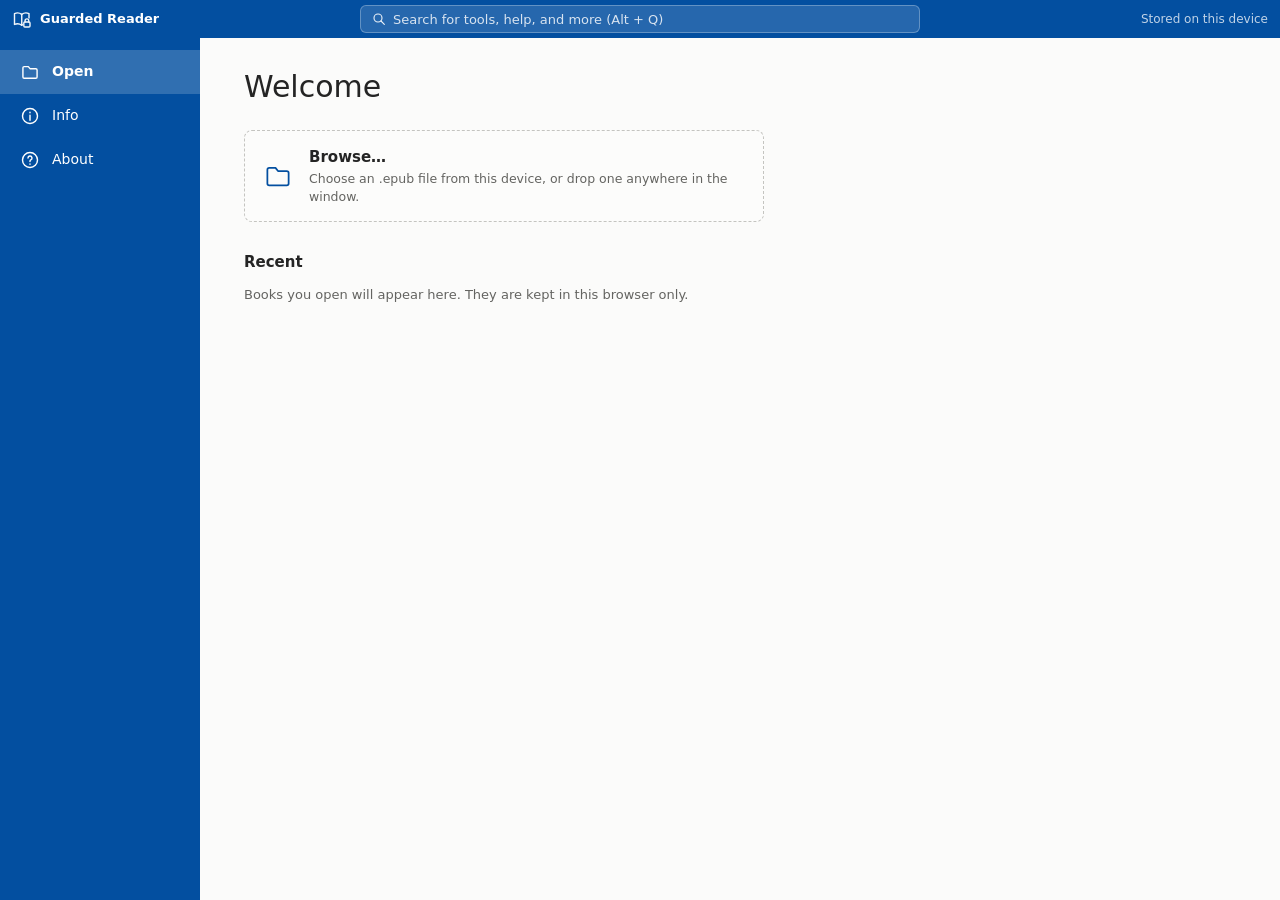
<file: index.html>
<!doctype html>
<html lang="en">
<head>
  <meta charset="utf-8">
  <meta name="viewport" content="width=device-width, initial-scale=1">
  <meta http-equiv="Content-Security-Policy" content="default-src 'self'; script-src 'self'; style-src 'self' 'unsafe-inline'; img-src 'self' blob: data:; font-src 'self' data:; connect-src 'self' blob:; object-src 'none'; base-uri 'none'; form-action 'none'; frame-src 'none'">
  <meta name="referrer" content="no-referrer">
  <meta name="description" content="Read .epub books in your browser. Files stay on your device.">
  <title>Guarded Reader</title>
  <link rel="icon" href="assets/icon.svg" type="image/svg+xml">
  <link rel="stylesheet" href="css/app.css">
  <link rel="stylesheet" href="css/book.css">
  <script src="vendor/jszip.min.js" defer></script>
  <script type="module" src="js/main.js"></script>
</head>
<body>
  <div id="app"></div>
  <noscript>This reader needs JavaScript.</noscript>
</body>
</html>
</file>
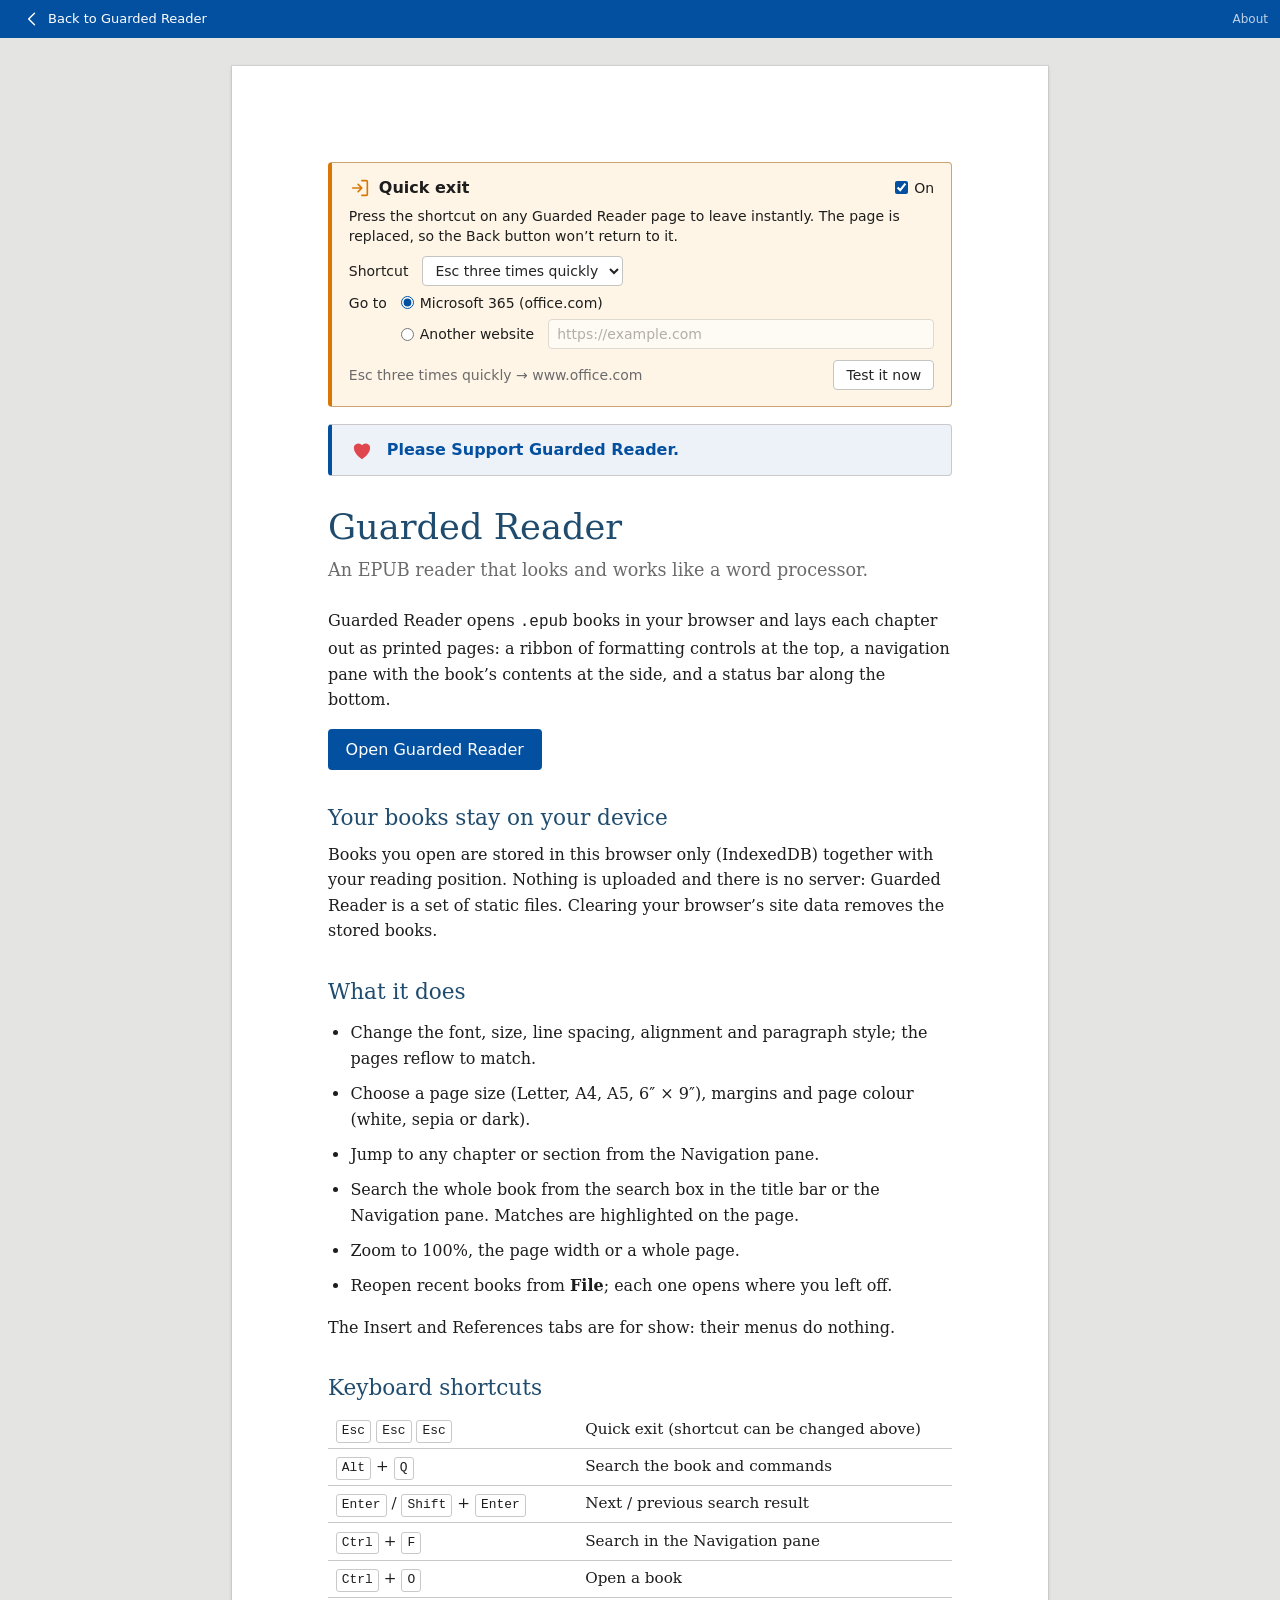
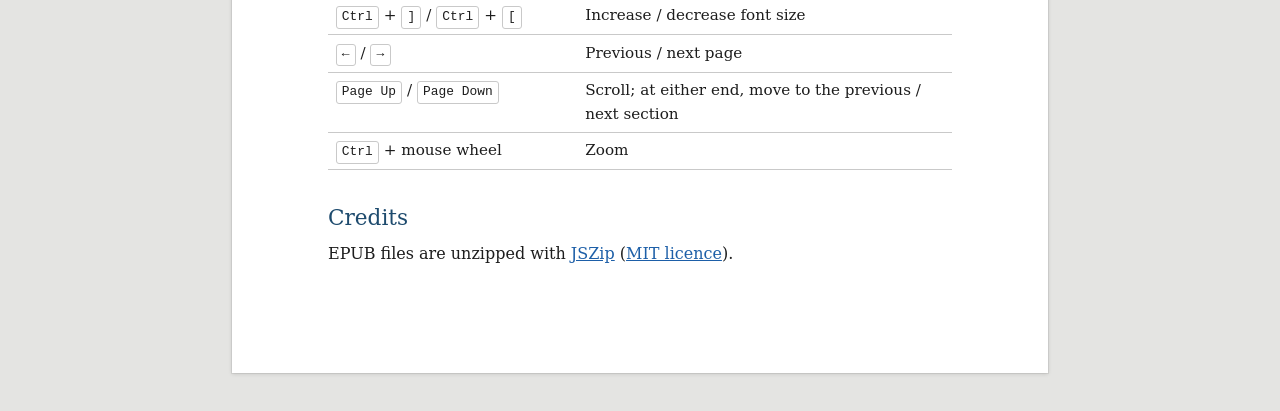
<file: about.html>
<!doctype html>
<html lang="en">
<head>
  <meta charset="utf-8">
  <meta name="viewport" content="width=device-width, initial-scale=1">
  <meta http-equiv="Content-Security-Policy" content="default-src 'self'; script-src 'self'; style-src 'self' 'unsafe-inline'; img-src 'self' data:; object-src 'none'; base-uri 'none'; form-action 'none'; frame-src 'none'">
  <meta name="referrer" content="no-referrer">
  <meta name="description" content="About Guarded Reader: an EPUB reader laid out like a word processor. Books stay on your device.">
  <title>About Guarded Reader</title>
  <link rel="icon" href="assets/icon.svg" type="image/svg+xml">
  <link rel="stylesheet" href="css/app.css">
  <link rel="stylesheet" href="css/book.css">
  <script src="js/about.js"></script>
  <script type="module" src="js/about-page.js"></script>
  <style>
    html, body { height: auto; min-height: 100%; overflow: auto; background: var(--canvas); }
    .about-bar { position: sticky; top: 0; display: flex; justify-content: space-between; gap: 12px; }
    .about-bar a { color: inherit; text-decoration: none; display: inline-flex; align-items: center; gap: 6px; padding: 4px 10px; border-radius: 4px; }
    .about-bar a:hover { background: rgba(255, 255, 255, .15); }
    .sheet {
      width: min(816px, calc(100% - 32px));
      margin: 28px auto 48px;
      padding: clamp(28px, 8vw, 96px);
      background: var(--paper);
      color: var(--ink);
      box-shadow: var(--page-shadow);
      font: 16px/1.6 Georgia, "DejaVu Serif", serif;
    }
    .sheet h1, .sheet h2 { color: var(--heading); font-weight: 500; line-height: 1.2; }
    .sheet h1 { margin: 0 0 .2em; font-size: 2.2em; }
    .sheet h2 { margin: 1.6em 0 .5em; font-size: 1.35em; }
    .sheet .lead { margin: 0 0 1.4em; color: var(--ink-soft); font-size: 1.1em; }
    .sheet p, .sheet li { margin: 0 0 .6em; }
    .sheet ul { padding-left: 1.4em; }
    .sheet a { color: var(--link); }
    .sheet table { width: 100%; border-collapse: collapse; font-size: .95em; }
    .sheet td { padding: .35em .5em; border-bottom: 1px solid var(--rule); vertical-align: top; }
    .sheet td:first-child { width: 40%; white-space: nowrap; }
    kbd {
      display: inline-block;
      padding: 0 .4em;
      border: 1px solid var(--rule);
      border-radius: 3px;
      font: .85em/1.6 ui-monospace, Menlo, Consolas, monospace;
    }
    .open-btn {
      display: inline-flex; align-items: center; gap: 8px; margin-top: .4em; padding: .5em 1.1em;
      border-radius: 4px; background: var(--accent); color: var(--accent-ink) !important; text-decoration: none;
      font-family: var(--ui-font);
    }
    .open-btn:hover { background: var(--accent-deep); }
    .support {
      display: flex; align-items: center; gap: 12px; margin: 0 0 2em; padding: .8em 1.1em;
      border: 1px solid var(--rule); border-left: 4px solid var(--accent-line); border-radius: 4px;
      background: color-mix(in srgb, var(--accent-line) 7%, transparent);
      color: var(--ink) !important; text-decoration: none; font-family: var(--ui-font); font-size: .95em; line-height: 1.4;
    }
    .support:hover { background: color-mix(in srgb, var(--accent-line) 13%, transparent); }
    .support svg { flex: none; color: #e0464e; }
    .support strong { display: block; color: var(--accent-line); font-size: 1.05em; }

    /* Quick exit panel */
    .qe {
      margin: 0 0 1.2em; padding: 1em 1.2em 1.1em;
      border: 1px solid color-mix(in srgb, #d97706 45%, var(--rule)); border-left: 4px solid #d97706; border-radius: 4px;
      background: color-mix(in srgb, #f59e0b 10%, var(--paper));
      font: 14px/1.45 var(--ui-font); color: var(--ink);
    }
    .qe-head { display: flex; align-items: center; justify-content: space-between; gap: 12px; margin-bottom: .5em; }
    .qe-head h2 { display: flex; align-items: center; gap: 8px; margin: 0; color: var(--ink); font: 600 16px/1.2 var(--ui-font); }
    .qe-head h2 svg { color: #d97706; }
    .qe p { margin: 0 0 .7em; }
    .qe-row { display: flex; flex-wrap: wrap; align-items: center; gap: 8px 14px; margin: .45em 0; }
    .qe label { display: inline-flex; align-items: center; gap: 6px; cursor: pointer; }
    .qe input[type="radio"], .qe input[type="checkbox"] { margin: 0; accent-color: var(--accent-line); }
    .qe select, .qe input[type="url"] {
      height: 30px; padding: 0 8px; border: 1px solid var(--line-strong); border-radius: 4px;
      background: var(--field); color: var(--text); font: inherit;
    }
    .qe input[type="url"] { flex: 1; min-width: 200px; }
    .qe input[type="url"]:disabled { opacity: .55; }
    .qe input.invalid { border-color: #c62828; }
    .qe-foot { display: flex; flex-wrap: wrap; align-items: center; gap: 10px 14px; margin-top: .8em; }
    .qe-status { flex: 1; min-width: 200px; color: var(--ink-soft); }
    .qe-saved { color: #2e7d32; opacity: 0; transition: opacity .2s; }
    .qe-saved.show { opacity: 1; }
    .qe button {
      height: 30px; padding: 0 12px; border: 1px solid var(--line-strong); border-radius: 4px;
      background: var(--field); color: var(--text); font: inherit; cursor: pointer;
    }
    .qe button:hover { border-color: var(--accent-line); }
    .qe.off .qe-body { opacity: .55; }
  </style>
</head>
<body>
  <header class="titlebar about-bar">
    <a href="./" title="Back to Guarded Reader">
      <svg viewBox="0 0 24 24" width="20" height="20" fill="none" stroke="currentColor" stroke-width="1.7" stroke-linecap="round" stroke-linejoin="round" aria-hidden="true"><path d="M15 5l-7 7 7 7"/></svg>
      Back to Guarded Reader
    </a>
    <span class="tb-note">About</span>
  </header>

  <main class="sheet">
    <section class="qe" id="quick-exit" aria-labelledby="qe-title">
      <div class="qe-head">
        <h2 id="qe-title">
          <svg viewBox="0 0 24 24" width="22" height="22" fill="none" stroke="currentColor" stroke-width="1.8" stroke-linecap="round" stroke-linejoin="round" aria-hidden="true"><path d="M14 4h5a1 1 0 0 1 1 1v14a1 1 0 0 1-1 1h-5"/><path d="M10 16l4-4-4-4M14 12H4"/></svg>
          Quick exit
        </h2>
        <label><input type="checkbox" id="qe-enabled"> On</label>
      </div>
      <div class="qe-body">
        <p>Press the shortcut on any Guarded Reader page to leave instantly. The page is replaced, so the Back button won’t return to it.</p>
        <div class="qe-row">
          <span>Shortcut</span>
          <select id="qe-key" aria-label="Quick exit shortcut"></select>
        </div>
        <div class="qe-row">
          <span>Go to</span>
          <label><input type="radio" name="qe-target" value="office"> Microsoft 365 (office.com)</label>
        </div>
        <div class="qe-row">
          <span style="visibility:hidden">Go to</span>
          <label><input type="radio" name="qe-target" value="custom"> Another website</label>
          <input type="url" id="qe-url" placeholder="https://example.com" aria-label="Quick exit website" spellcheck="false" autocomplete="off">
        </div>
      </div>
      <div class="qe-foot">
        <span class="qe-status" id="qe-status" aria-live="polite"></span>
        <span class="qe-saved" id="qe-saved">Saved ✓</span>
        <button type="button" id="qe-test">Test it now</button>
      </div>
    </section>

    <a class="support" href="https://ko-fi.com/shadownaut" target="_blank" rel="noopener noreferrer">
      <svg viewBox="0 0 24 24" width="26" height="26" fill="currentColor" aria-hidden="true"><path d="M12 20.5s-7.5-4.6-7.5-10.3A4.2 4.2 0 0 1 12 7.6a4.2 4.2 0 0 1 7.5 2.6c0 5.7-7.5 10.3-7.5 10.3z"/></svg>
      <span><strong>Please Support Guarded Reader.</strong></span>
    </a>

    <h1>Guarded Reader</h1>
    <p class="lead">An EPUB reader that looks and works like a word processor.</p>

    <p>Guarded Reader opens <code>.epub</code> books in your browser and lays each chapter out as printed pages: a ribbon of formatting controls at the top, a navigation pane with the book’s contents at the side, and a status bar along the bottom.</p>
    <p><a class="open-btn" href="./">Open Guarded Reader</a></p>

    <h2>Your books stay on your device</h2>
    <p>Books you open are stored in this browser only (IndexedDB) together with your reading position. Nothing is uploaded and there is no server: Guarded Reader is a set of static files. Clearing your browser’s site data removes the stored books.</p>

    <h2>What it does</h2>
    <ul>
      <li>Change the font, size, line spacing, alignment and paragraph style; the pages reflow to match.</li>
      <li>Choose a page size (Letter, A4, A5, 6″ × 9″), margins and page colour (white, sepia or dark).</li>
      <li>Jump to any chapter or section from the Navigation pane.</li>
      <li>Search the whole book from the search box in the title bar or the Navigation pane. Matches are highlighted on the page.</li>
      <li>Zoom to 100%, the page width or a whole page.</li>
      <li>Reopen recent books from <strong>File</strong>; each one opens where you left off.</li>
    </ul>
    <p>The Insert and References tabs are for show: their menus do nothing.</p>

    <h2>Keyboard shortcuts</h2>
    <table>
      <tr><td><kbd>Esc</kbd> <kbd>Esc</kbd> <kbd>Esc</kbd></td><td>Quick exit (shortcut can be changed above)</td></tr>
      <tr><td><kbd>Alt</kbd> + <kbd>Q</kbd></td><td>Search the book and commands</td></tr>
      <tr><td><kbd>Enter</kbd> / <kbd>Shift</kbd> + <kbd>Enter</kbd></td><td>Next / previous search result</td></tr>
      <tr><td><kbd>Ctrl</kbd> + <kbd>F</kbd></td><td>Search in the Navigation pane</td></tr>
      <tr><td><kbd>Ctrl</kbd> + <kbd>O</kbd></td><td>Open a book</td></tr>
      <tr><td><kbd>Ctrl</kbd> + <kbd>]</kbd> / <kbd>Ctrl</kbd> + <kbd>[</kbd></td><td>Increase / decrease font size</td></tr>
      <tr><td><kbd>←</kbd> / <kbd>→</kbd></td><td>Previous / next page</td></tr>
      <tr><td><kbd>Page Up</kbd> / <kbd>Page Down</kbd></td><td>Scroll; at either end, move to the previous / next section</td></tr>
      <tr><td><kbd>Ctrl</kbd> + mouse wheel</td><td>Zoom</td></tr>
    </table>

    <h2>Credits</h2>
    <p>EPUB files are unzipped with <a href="https://stuk.github.io/jszip/" rel="noopener noreferrer">JSZip</a> (<a href="vendor/jszip-LICENSE.md">MIT licence</a>).</p>
  </main>
</body>
</html>
</file>
<file: css/app.css>
/* Application chrome: title bar, ribbon, navigation pane, status bar, File
   backstage, dialogs and menus. Page typography lives in book.css. */

:root {
  --accent: #034fa0;
  --accent-deep: #0f3464;
  --accent-ink: #fff;
  --accent-soft: rgba(3, 79, 160, .12);
  --accent-line: #034fa0;
  --chrome: #f5f5f4;
  --chrome-2: #fbfbfa;
  --ribbon: #fcfcfb;
  --canvas: #e4e4e2;
  --line: #d9d9d6;
  --line-strong: #c4c4c0;
  --text: #242424;
  --muted: #646461;
  --hover: rgba(0, 0, 0, .055);
  --press: rgba(0, 0, 0, .1);
  --field: #fff;
  --shadow: 0 1px 3px rgba(0, 0, 0, .14), 0 3px 12px rgba(0, 0, 0, .07);
  --menu-shadow: 0 6px 24px rgba(0, 0, 0, .18), 0 1px 3px rgba(0, 0, 0, .12);
  --ui-font: "Segoe UI", system-ui, -apple-system, Roboto, "Helvetica Neue", Arial, sans-serif;
  --hl: #ffe066;
  --hl-current: #ff9f43;
  --disabled: #a8a8a4;
  color-scheme: light;
}

:root[data-theme="sepia"] {
  --canvas: #dcd5c6;
}

:root[data-theme="dark"] {
  --accent: #0f3464;
  --accent-deep: #0a2547;
  --accent-soft: rgba(110, 168, 230, .16);
  --accent-line: #6ea8e6;
  --chrome: #262626;
  --chrome-2: #2c2c2c;
  --ribbon: #2e2e2e;
  --canvas: #1a1a1a;
  --line: #3b3b3b;
  --line-strong: #4a4a4a;
  --text: #e6e6e6;
  --muted: #a3a3a3;
  --hover: rgba(255, 255, 255, .07);
  --press: rgba(255, 255, 255, .12);
  --field: #1f1f1f;
  --shadow: 0 1px 3px rgba(0, 0, 0, .5), 0 3px 12px rgba(0, 0, 0, .35);
  --menu-shadow: 0 6px 24px rgba(0, 0, 0, .55), 0 1px 3px rgba(0, 0, 0, .4);
  --hl: #8a6d00;
  --hl-current: #c45f00;
  --disabled: #686866;
  color-scheme: dark;
}

* { box-sizing: border-box; }
[hidden] { display: none !important; }

html, body {
  margin: 0;
  height: 100%;
  overflow: hidden;
  background: var(--chrome);
  color: var(--text);
  font: 13px/1.4 var(--ui-font);
  -webkit-font-smoothing: antialiased;
}

button, input, select { font: inherit; color: inherit; }
button { cursor: pointer; }
svg { flex: none; }

.app {
  position: fixed;
  inset: 0;
  display: flex;
  flex-direction: column;
}
.app > * { flex: none; }
.app > .workspace { flex: 1; }

/* Title bar ---------------------------------------------------------------- */

.titlebar {
  position: relative;
  z-index: 40;
  display: grid;
  grid-template-columns: minmax(0, 1fr) minmax(220px, 560px) minmax(0, 1fr);
  align-items: center;
  gap: 12px;
  height: 38px;
  padding: 0 12px;
  background: var(--accent);
  color: var(--accent-ink);
  user-select: none;
}
.tb-left { display: flex; align-items: center; gap: 8px; min-width: 0; }
.tb-logo { display: flex; opacity: .95; }
.tb-title {
  min-width: 0;
  overflow: hidden;
  white-space: nowrap;
  text-overflow: ellipsis;
}
.tb-doc { font-weight: 600; }
.tb-author { opacity: .75; }
.tb-right { justify-self: end; white-space: nowrap; }
.tb-note { font-size: 12px; opacity: .75; }

/* Title bar search ("Search for tools, help, and more") */
.tb-search {
  position: relative;
  display: flex;
  align-items: center;
  gap: 6px;
  height: 28px;
  padding: 0 4px 0 10px;
  border: 1px solid rgba(255, 255, 255, .28);
  border-radius: 6px;
  background: rgba(255, 255, 255, .14);
  color: rgba(255, 255, 255, .9);
  user-select: text;
}
.tb-search:hover { background: rgba(255, 255, 255, .2); }
.tb-search > svg { width: 16px; height: 16px; }
.tb-search input {
  flex: 1;
  min-width: 0;
  height: 100%;
  padding: 0;
  border: 0;
  outline: 0;
  background: none;
  color: inherit;
  font-size: 13px;
}
.tb-search input::placeholder { color: rgba(255, 255, 255, .82); }
.tb-search input::-webkit-search-cancel-button { display: none; }
.tb-search:focus-within {
  border-color: var(--line-strong);
  background: var(--field);
  color: var(--text);
  box-shadow: 0 2px 8px rgba(0, 0, 0, .2);
}
.tb-search:focus-within input::placeholder { color: var(--muted); }
.tb-count { flex: none; font-size: 12px; opacity: .8; white-space: nowrap; }
.tb-step {
  flex: none;
  display: inline-flex;
  align-items: center;
  justify-content: center;
  width: 22px;
  height: 22px;
  padding: 0;
  border: 0;
  border-radius: 3px;
  background: none;
  color: inherit;
}
.tb-step svg { width: 15px; height: 15px; }
.tb-step:hover { background: rgba(127, 127, 127, .2); }

.tb-results {
  position: absolute;
  top: calc(100% + 4px);
  left: 0;
  right: 0;
  min-width: 300px;
  max-height: min(460px, 70vh);
  overflow-y: auto;
  padding: 4px;
  border: 1px solid var(--line);
  border-radius: 8px;
  background: var(--chrome-2);
  color: var(--text);
  box-shadow: var(--menu-shadow);
}
.tbr-head {
  margin: 8px 8px 4px;
  font-size: 11.5px;
  font-weight: 600;
  color: var(--muted);
}
.tbr-head:first-child { margin-top: 4px; }
.tbr-note { margin: 4px 8px 8px; color: var(--muted); }
.tbr-item {
  display: flex;
  align-items: center;
  gap: 10px;
  width: 100%;
  padding: 6px 8px;
  border: 0;
  border-radius: 4px;
  background: none;
  text-align: left;
}
.tbr-item > svg { width: 16px; height: 16px; color: var(--accent-line); }
.tbr-item:hover, .tbr-item.active { background: var(--hover); }
.tbr-item.active { box-shadow: inset 2px 0 0 var(--accent-line); }
.tbr-res { display: flex; flex-direction: column; min-width: 0; line-height: 1.4; }
.tbr-res small { color: var(--muted); font-size: 11.5px; }
.tbr-res > span { display: -webkit-box; -webkit-line-clamp: 2; -webkit-box-orient: vertical; overflow: hidden; }
.tbr-res mark { background: var(--hl); color: inherit; border-radius: 2px; }
.tbr-all { color: var(--accent-line); font-weight: 600; }

/* Ribbon tabs -------------------------------------------------------------- */

.tabs {
  display: flex;
  align-items: flex-end;
  gap: 2px;
  height: 34px;
  padding: 0 8px;
  background: var(--chrome);
}
.tab {
  position: relative;
  height: 30px;
  padding: 0 14px;
  border: 0;
  border-radius: 4px 4px 0 0;
  background: none;
  white-space: nowrap;
}
.tab:hover { background: var(--hover); }
.tab[aria-selected="true"] { color: var(--accent-line); font-weight: 600; }
.tab[aria-selected="true"]::after {
  content: "";
  position: absolute;
  left: 12px;
  right: 12px;
  bottom: 0;
  height: 3px;
  border-radius: 2px;
  background: var(--accent-line);
}
.tab-file {
  margin-right: 4px;
  background: var(--accent);
  color: var(--accent-ink);
  border-radius: 4px 4px 0 0;
}
.tab-file:hover { background: var(--accent-deep); }
.tab-fake, .tab-fake[aria-selected="true"] { color: var(--disabled); }
.tab-fake[aria-selected="true"]::after { background: var(--disabled); }
.tabs-spacer { flex: 1; }
.ribbon-toggle { align-self: center; }

/* Ribbon ------------------------------------------------------------------- */

.ribbon {
  margin: 0 8px 6px;
  border: 1px solid var(--line);
  border-radius: 8px;
  background: var(--ribbon);
  box-shadow: 0 1px 2px rgba(0, 0, 0, .04);
}
.panel {
  display: flex;
  align-items: stretch;
  min-height: 92px;
  padding: 4px 4px 0;
  overflow-x: auto;
  scrollbar-width: thin;
}
.ribbon-collapsed .ribbon { display: none; }
.ribbon-collapsed.ribbon-peek .ribbon {
  display: block;
  position: absolute;
  z-index: 30;
  top: 72px;
  left: 0;
  right: 0;
  box-shadow: var(--menu-shadow);
}

.group {
  flex: none;
  display: flex;
  flex-direction: column;
  padding: 0 8px;
  border-right: 1px solid var(--line);
}
.group:last-child { border-right: 0; }
.group-body {
  flex: 1;
  display: flex;
  align-items: flex-start;
  gap: 2px;
}
.group-body.col { flex-direction: column; justify-content: center; gap: 6px; }
.group-label {
  padding: 2px 0 4px;
  text-align: center;
  font-size: 11.5px;
  color: var(--muted);
  white-space: nowrap;
}
.row { display: flex; align-items: center; gap: 2px; }

.rb {
  display: inline-flex;
  align-items: center;
  justify-content: center;
  gap: 2px;
  min-width: 28px;
  height: 28px;
  padding: 0 4px;
  border: 1px solid transparent;
  border-radius: 4px;
  background: none;
  white-space: nowrap;
}
.rb:hover { background: var(--hover); }
a.rb { color: inherit; text-decoration: none; }

/* Placeholder commands: greyed out so only working controls look live. */
.rb-fake { color: var(--disabled); cursor: default; }
.rb-fake:hover, .rb-fake:active { background: none; }
.panel:has(> .group .rb-fake) .group:has(.rb-fake) .group-label { color: var(--disabled); }
.rb:active { background: var(--press); }
.rb[aria-pressed="true"] {
  background: var(--accent-soft);
  border-color: color-mix(in srgb, var(--accent-line) 45%, transparent);
}
.rb-text { gap: 6px; padding: 0 8px 0 4px; }
.rb-drop { font-family: Georgia, serif; font-size: 14px; padding: 0 2px 0 6px; }
.rb-sep { width: 1px; height: 20px; margin: 0 4px; background: var(--line); }
.rb-label { width: 84px; color: var(--muted); }

.rb.big {
  flex-direction: column;
  justify-content: flex-start;
  gap: 2px;
  min-width: 58px;
  height: auto;
  min-height: 64px;
  padding: 4px 6px;
  line-height: 1.15;
  text-align: center;
  font-size: 12px;
}
.rb.big > svg { margin-bottom: 2px; }
.rb.big span { display: inline-flex; flex-direction: column; align-items: center; }
.rb.big span svg { display: inline; margin-top: 1px; }

.sel {
  height: 26px;
  padding: 0 6px;
  border: 1px solid var(--line-strong);
  border-radius: 4px;
  background: var(--field);
}
.sel:hover { border-color: var(--muted); }
.sel:focus-visible { outline: 2px solid var(--accent-line); outline-offset: -1px; }
.sel-font { width: 168px; }
.sel-size { width: 62px; margin-left: 4px; }

.checks { align-items: flex-start; gap: 4px; padding-top: 4px; }
.chk { display: flex; align-items: center; gap: 6px; padding: 1px 2px; white-space: nowrap; cursor: pointer; }
.chk input { margin: 0; accent-color: var(--accent-line); }

.icon-btn {
  display: inline-flex;
  align-items: center;
  justify-content: center;
  width: 30px;
  height: 30px;
  padding: 0;
  border: 0;
  border-radius: 4px;
  background: none;
  color: inherit;
}
.icon-btn:hover { background: var(--hover); }

/* Workspace ---------------------------------------------------------------- */

.workspace {
  position: relative;
  display: flex;
  min-height: 0;
  border-top: 1px solid var(--line);
}

.navpane {
  flex: none;
  display: none;
  flex-direction: column;
  width: 280px;
  min-height: 0;
  border-right: 1px solid var(--line);
  background: var(--chrome-2);
}
.nav-open .navpane { display: flex; }
.np-head {
  display: flex;
  align-items: center;
  justify-content: space-between;
  padding: 8px 6px 4px 14px;
}
.np-head h2 { margin: 0; font-size: 15px; font-weight: 600; }
.np-search {
  display: flex;
  align-items: center;
  gap: 6px;
  margin: 4px 12px 8px;
  padding: 0 8px;
  border: 1px solid var(--line-strong);
  border-radius: 4px;
  background: var(--field);
  color: var(--muted);
}
.np-search:focus-within { border-color: var(--accent-line); box-shadow: 0 0 0 1px var(--accent-line); }
.np-search input {
  flex: 1;
  min-width: 0;
  height: 28px;
  border: 0;
  outline: 0;
  background: none;
  color: var(--text);
}
.np-sub {
  display: flex;
  justify-content: space-between;
  margin: 0 12px;
  padding: 2px 2px 6px;
  border-bottom: 1px solid var(--line);
  font-size: 12px;
}
.np-sub #np-label { color: var(--accent-line); font-weight: 600; }
.np-sub #np-count { color: var(--muted); }
.np-body { flex: 1; min-height: 0; overflow-y: auto; padding: 6px 6px 16px; }
.np-empty { margin: 12px 8px; color: var(--muted); }

.toc-row {
  display: flex;
  align-items: center;
  padding-left: calc(var(--depth, 0) * 14px);
  border-radius: 4px;
}
.toc-row:hover { background: var(--hover); }
.toc-row.active { background: var(--accent-soft); }
.toc-row.active .toc-link { font-weight: 600; }
.toc-caret, .toc-caret-gap {
  flex: none;
  display: inline-flex;
  align-items: center;
  justify-content: center;
  width: 20px;
  height: 26px;
  padding: 0;
  border: 0;
  background: none;
  color: var(--muted);
}
.toc-caret svg { transition: transform .12s; }
.toc-row[aria-expanded="true"] > .toc-caret svg { transform: rotate(90deg); }
.toc-link {
  flex: 1;
  min-width: 0;
  padding: 4px 6px 4px 2px;
  border: 0;
  background: none;
  text-align: left;
  overflow: hidden;
  white-space: nowrap;
  text-overflow: ellipsis;
}
.toc-row[aria-level="1"] .toc-link { color: var(--text); }
.toc-row:not([aria-level="1"]) .toc-link { color: var(--muted); }
.toc-row.active .toc-link { color: var(--text); }

.res-head {
  margin: 10px 6px 4px;
  font-size: 11.5px;
  font-weight: 600;
  color: var(--muted);
  text-transform: uppercase;
  letter-spacing: .03em;
}
.res {
  display: block;
  width: 100%;
  margin-bottom: 4px;
  padding: 6px 8px;
  border: 1px solid var(--line);
  border-radius: 4px;
  background: var(--field);
  text-align: left;
  line-height: 1.45;
  font-size: 12.5px;
}
.res:hover { border-color: var(--accent-line); }
.res.active { border-color: var(--accent-line); box-shadow: inset 3px 0 0 var(--accent-line); }
.res mark { background: var(--hl); color: inherit; border-radius: 2px; }

.nav-scrim { display: none; }

.canvas {
  position: relative;
  flex: 1;
  min-width: 0;
  overflow: auto;
  background: var(--canvas);
  outline: none;
  scroll-behavior: auto;
}

.busy {
  position: absolute;
  top: 16px;
  left: 50%;
  z-index: 5;
  display: flex;
  align-items: center;
  gap: 8px;
  padding: 7px 14px;
  border-radius: 999px;
  background: var(--chrome-2);
  box-shadow: var(--menu-shadow);
  transform: translateX(-50%);
  pointer-events: none;
}
.spinner {
  width: 14px;
  height: 14px;
  border: 2px solid var(--line-strong);
  border-top-color: var(--accent-line);
  border-radius: 50%;
  animation: spin .8s linear infinite;
}
@keyframes spin { to { transform: rotate(360deg); } }

.doc-nav {
  display: flex;
  justify-content: space-between;
  gap: 12px;
  width: min(var(--page-w), calc(100% - 32px));
  margin: 0 auto;
  padding: 4px 0 48px;
}
.dn-btn {
  display: flex;
  align-items: center;
  gap: 8px;
  max-width: 48%;
  padding: 8px 12px;
  border: 1px solid var(--line-strong);
  border-radius: 6px;
  background: var(--chrome-2);
  text-align: left;
}
.dn-btn span { display: flex; flex-direction: column; min-width: 0; }
.dn-btn span, .dn-btn small { overflow: hidden; white-space: nowrap; text-overflow: ellipsis; }
.dn-btn small { color: var(--muted); font-size: 11.5px; }
.dn-btn:hover { border-color: var(--accent-line); }
.dn-next { margin-left: auto; text-align: right; }
.dn-next span { align-items: flex-end; }
.dn-end { margin-left: auto; align-self: center; color: var(--muted); }

/* Status bar --------------------------------------------------------------- */

.statusbar {
  display: flex;
  align-items: center;
  gap: 2px;
  height: 28px;
  padding: 0 8px;
  border-top: 1px solid var(--line);
  background: var(--chrome);
  font-size: 12px;
  color: var(--muted);
  white-space: nowrap;
}
.sb-item { padding: 0 8px; }
.sb-btn-text { height: 24px; border: 0; border-radius: 3px; background: none; color: inherit; }
.sb-btn-text:hover { background: var(--hover); }
.sb-spacer { flex: 1; }
.sb-btn {
  display: inline-flex;
  align-items: center;
  justify-content: center;
  width: 26px;
  height: 24px;
  padding: 0;
  border: 0;
  border-radius: 3px;
  background: none;
  color: inherit;
}
.sb-btn svg { width: 16px; height: 16px; }
.sb-btn:hover { background: var(--hover); color: var(--text); }
.sb-zoom { display: flex; align-items: center; }
.sb-zoom input { width: 110px; accent-color: var(--accent-line); }
.sb-zoomval {
  min-width: 46px;
  height: 24px;
  border: 0;
  border-radius: 3px;
  background: none;
  color: inherit;
}
.sb-zoomval:hover { background: var(--hover); }

/* Backstage (File) --------------------------------------------------------- */

.backstage {
  position: fixed;
  inset: 38px 0 0;
  z-index: 20;
  display: flex;
  background: var(--chrome-2);
}
.bs-side {
  flex: none;
  display: flex;
  flex-direction: column;
  width: 200px;
  padding: 12px 0;
  background: var(--accent);
  color: var(--accent-ink);
}
.bs-back {
  width: 40px;
  height: 40px;
  margin: 0 0 12px 12px;
  border: 1px solid rgba(255, 255, 255, .35);
  border-radius: 50%;
  background: none;
  display: inline-flex;
  align-items: center;
  justify-content: center;
}
.bs-back:hover { background: rgba(255, 255, 255, .12); }
.bs-link {
  display: flex;
  align-items: center;
  gap: 12px;
  height: 44px;
  padding: 0 20px;
  border: 0;
  background: none;
  text-align: left;
  font-size: 14px;
}
.bs-link:hover { background: rgba(255, 255, 255, .1); }
a.bs-link { color: inherit; text-decoration: none; }
.bs-link.active { background: rgba(255, 255, 255, .18); font-weight: 600; }
.bs-side-spacer { flex: 1; }
.bs-main {
  flex: 1;
  min-width: 0;
  overflow-y: auto;
  padding: 28px 44px 48px;
}
.bs-main h1 { margin: 0 0 22px; font-size: 30px; font-weight: 400; }
.bs-h2 { margin: 30px 0 8px; font-size: 15px; font-weight: 600; }
.bs-browse {
  display: flex;
  align-items: center;
  gap: 16px;
  width: min(520px, 100%);
  padding: 16px 18px;
  border: 1px dashed var(--line-strong);
  border-radius: 8px;
  background: var(--ribbon);
  text-align: left;
}
.bs-browse:hover { border-color: var(--accent-line); background: var(--accent-soft); }
.bs-browse svg { color: var(--accent-line); }
.bs-browse span { display: flex; flex-direction: column; gap: 2px; }
.bs-browse strong { font-size: 15px; font-weight: 600; }
.bs-browse small { color: var(--muted); font-size: 12.5px; }
.bs-empty { max-width: 520px; }

.recent { list-style: none; margin: 0; padding: 0; max-width: 820px; border-top: 1px solid var(--line); }
.recent-item { display: flex; align-items: center; border-bottom: 1px solid var(--line); }
.recent-item:hover { background: var(--hover); }
.recent-item.current .ri-title::after { content: " · open"; color: var(--accent-line); font-weight: 400; font-size: 12px; }
.ri-main {
  flex: 1;
  min-width: 0;
  display: flex;
  align-items: center;
  gap: 14px;
  padding: 8px 8px 8px 6px;
  border: 0;
  background: none;
  text-align: left;
}
.ri-cover {
  flex: none;
  width: 36px;
  height: 50px;
  border-radius: 2px;
  object-fit: cover;
  box-shadow: 0 1px 3px rgba(0, 0, 0, .25);
  background: var(--field);
}
.no-cover { display: inline-flex; align-items: center; justify-content: center; color: var(--muted); }
.ri-text { flex: 1; min-width: 0; display: flex; flex-direction: column; }
.ri-title, .ri-sub { overflow: hidden; white-space: nowrap; text-overflow: ellipsis; }
.ri-title { font-size: 14px; font-weight: 600; }
.ri-sub { color: var(--muted); }
.ri-meta { display: flex; flex-direction: column; align-items: flex-end; color: var(--muted); font-size: 12px; white-space: nowrap; }
.ri-more { margin-right: 6px; }

.info { display: flex; gap: 28px; align-items: flex-start; }
.info-cover { flex: none; width: 140px; height: auto; border-radius: 3px; box-shadow: var(--shadow); }
.info-cover.no-cover { height: 190px; background: var(--field); }
.info-cover.no-cover svg { width: 48px; height: 48px; }
.info-text h2 { margin: 0 0 14px; font-size: 20px; font-weight: 600; }
.props { border-collapse: collapse; }
.props th, .props td { padding: 5px 0; vertical-align: top; text-align: left; }
.props th { width: 150px; padding-right: 16px; color: var(--muted); font-weight: 400; }

.muted { color: var(--muted); }

.drop-overlay {
  position: fixed;
  inset: 0;
  z-index: 60;
  display: flex;
  align-items: center;
  justify-content: center;
  background: color-mix(in srgb, var(--accent) 22%, transparent);
  backdrop-filter: blur(2px);
  pointer-events: none;
}
.drop-overlay > div {
  display: flex;
  flex-direction: column;
  align-items: center;
  gap: 10px;
  padding: 28px 40px;
  border: 2px dashed var(--accent-line);
  border-radius: 12px;
  background: var(--chrome-2);
  font-size: 16px;
  box-shadow: var(--menu-shadow);
}

/* Dialogs, menus, toasts (ui.js) ------------------------------------------ */

.ui-backdrop {
  position: fixed;
  inset: 0;
  z-index: 80;
  display: flex;
  align-items: center;
  justify-content: center;
  background: rgba(0, 0, 0, .3);
}
.ui-dialog {
  max-height: calc(100vh - 32px);
  display: flex;
  flex-direction: column;
  border-radius: 8px;
  background: var(--chrome-2);
  box-shadow: var(--menu-shadow);
}
.ui-dialog-head { display: flex; align-items: center; justify-content: space-between; padding: 12px 10px 4px 20px; }
.ui-dialog-head h2 { margin: 0; font-size: 16px; font-weight: 600; }
.ui-dialog-body { padding: 4px 20px 8px; overflow-y: auto; }
.ui-dialog-body p { margin: .5em 0; }
.ui-dialog-foot { display: flex; justify-content: flex-end; gap: 8px; padding: 12px 20px 16px; }
.btn {
  min-width: 80px;
  height: 32px;
  padding: 0 14px;
  border: 1px solid var(--line-strong);
  border-radius: 4px;
  background: var(--field);
}
.btn:hover { background: var(--hover); }
.btn.primary { border-color: var(--accent); background: var(--accent); color: var(--accent-ink); }
.btn.primary:hover { filter: brightness(1.1); }
.field { display: flex; flex-direction: column; gap: 4px; }
.field input { height: 30px; padding: 0 8px; border: 1px solid var(--line-strong); border-radius: 4px; background: var(--field); }

.ui-menu {
  position: fixed;
  z-index: 90;
  min-width: 180px;
  max-height: calc(100vh - 16px);
  overflow-y: auto;
  padding: 4px;
  border: 1px solid var(--line);
  border-radius: 6px;
  background: var(--chrome-2);
  box-shadow: var(--menu-shadow);
}
.ui-menu button {
  display: flex;
  align-items: center;
  gap: 10px;
  width: 100%;
  padding: 6px 14px 6px 8px;
  border: 0;
  border-radius: 4px;
  background: none;
  text-align: left;
  white-space: pre;
}
.ui-menu button:hover, .ui-menu button:focus-visible { background: var(--hover); outline: none; }
.ui-menu button.disabled { color: var(--disabled); cursor: default; }
.ui-menu button.disabled:hover { background: none; }
.ui-menu button svg { width: 18px; height: 18px; color: var(--accent-line); }
.ui-menu-gap { flex: none; width: 18px; }
.ui-menu-sep { height: 1px; margin: 4px 6px; background: var(--line); }

.ui-toast {
  position: fixed;
  left: 50%;
  bottom: 44px;
  z-index: 95;
  max-width: calc(100vw - 32px);
  padding: 9px 16px;
  border-radius: 6px;
  background: #323232;
  color: #fff;
  box-shadow: var(--menu-shadow);
  opacity: 0;
  transform: translate(-50%, 8px);
  transition: opacity .18s, transform .18s;
  pointer-events: none;
}
.ui-toast.show { opacity: 1; transform: translate(-50%, 0); }

:focus-visible { outline: 2px solid var(--accent-line); outline-offset: 1px; }

/* Narrow screens ----------------------------------------------------------- */

@media (max-width: 760px) {
  .tb-note, .tb-title { display: none; }
  .titlebar { grid-template-columns: auto minmax(0, 1fr); gap: 10px; }
  .tb-right { display: none; }
  .tb-results { min-width: 0; position: fixed; top: 42px; left: 8px; right: 8px; }
  .tabs { overflow-x: auto; scrollbar-width: none; }
  .ribbon { margin: 0 4px 4px; }
  .ribbon-collapsed.ribbon-peek .ribbon { top: 72px; }
  .panel { min-height: 84px; }
  .rb.big { min-width: 52px; font-size: 11.5px; }
  .sel-font { width: 130px; }

  .navpane {
    position: absolute;
    z-index: 15;
    top: 0;
    bottom: 0;
    left: 0;
    width: min(320px, 86vw);
    box-shadow: var(--menu-shadow);
  }
  .nav-open .nav-scrim {
    display: block;
    position: absolute;
    inset: 0;
    z-index: 14;
    background: rgba(0, 0, 0, .25);
  }

  .sb-wide, .sb-zoom input { display: none; }
  .sb-item { padding: 0 4px; }

  .backstage { flex-direction: column; }
  .bs-side { flex-direction: row; align-items: center; width: auto; padding: 6px 8px; overflow-x: auto; }
  .bs-back { margin: 0 8px 0 0; width: 34px; height: 34px; }
  .bs-link { height: 36px; padding: 0 12px; }
  .bs-side-spacer { display: none; }
  .bs-main { padding: 20px 16px 40px; }
  .bs-main h1 { font-size: 24px; margin-bottom: 16px; }
  .ri-meta { display: none; }
  .info { flex-direction: column; }
  .props th { width: 110px; }
}

@media (prefers-reduced-motion: reduce) {
  .spinner { animation-duration: 2s; }
  .ui-toast, .toc-caret svg { transition: none; }
}
</file>
<file: css/book.css>
/* Pages and the book's text. Everything here applies identically to the
   visible document and the off-screen measuring host, so pagination matches
   what is displayed. Only `zoom` differs (visible pages only). */

:root {
  --paper: #fff;
  --ink: #1d1d1d;
  --ink-soft: #6b6b6b;
  --heading: #1e4b6e;
  --link: #1d5fa8;
  --rule: #c9c9c9;
  --page-shadow: 0 0 0 1px rgba(0, 0, 0, .06), 0 1px 4px rgba(0, 0, 0, .14);
}
:root[data-theme="sepia"] {
  --paper: #f7f0e1;
  --ink: #3a2e22;
  --ink-soft: #8a7a66;
  --heading: #6b3f1d;
  --link: #8a4b14;
  --rule: #d7c8ab;
}
:root[data-theme="dark"] {
  --paper: #242424;
  --ink: #dedede;
  --ink-soft: #8c8c8c;
  --heading: #8ec5e8;
  --link: #8ab8f0;
  --rule: #4a4a4a;
  --page-shadow: 0 0 0 1px rgba(255, 255, 255, .05), 0 1px 6px rgba(0, 0, 0, .6);
}

.doc {
  --zoom: 1;
  width: max-content;
  min-width: 100%;
  padding: 24px 24px 8px;
}
@media (max-width: 760px) {
  .doc { padding: 8px 8px 4px; }
}

.page {
  position: relative;
  width: var(--page-w);
  height: var(--page-h);
  padding: var(--mv) var(--mh);
  overflow: hidden;
  background: var(--paper);
  color: var(--ink);
}
.page.tall { height: auto; min-height: var(--page-h); }

.doc .page {
  zoom: var(--zoom);
  margin: 0 auto 18px;
  box-shadow: var(--page-shadow);
}

.measure {
  position: absolute;
  top: 0;
  left: -20000px;
  visibility: hidden;
  pointer-events: none;
  contain: layout style;
}

/* Header and footer sit in the top and bottom margins. */
.page-head, .page-foot {
  position: absolute;
  left: var(--mh);
  right: var(--mh);
  display: flex;
  justify-content: space-between;
  gap: 24px;
  font: 9pt/1.2 var(--ui-font, system-ui, sans-serif);
  color: var(--ink-soft);
  pointer-events: none;
}
.page-head { top: calc(var(--mv) / 2); transform: translateY(-50%); }
.page-head span { overflow: hidden; white-space: nowrap; text-overflow: ellipsis; }
.page-foot { bottom: calc(var(--mv) / 2); transform: translateY(50%); justify-content: center; }
[data-hf="off"] .page-head, [data-hf="off"] .page-foot, .page[data-chstart] .page-head { display: none; }

/* Text --------------------------------------------------------------------- */

.page-body {
  display: flow-root;
  font-family: var(--doc-font);
  font-size: var(--doc-size);
  line-height: var(--doc-lh);
  overflow-wrap: break-word;
  hyphens: manual;
  font-kerning: normal;
  text-rendering: optimizeLegibility;
}
[data-align="justify"] .page-body { text-align: justify; hyphens: auto; }

.page-body > :first-child { margin-top: 0 !important; }

.page-body p { margin: 0 0 .65em; }
[data-para="indented"] .page-body p { margin: 0; text-indent: 1.5em; }
[data-para="indented"] .page-body :is(h1, h2, h3, h4, h5, h6, hr, blockquote, figure, table, ul, ol, pre) + p,
[data-para="indented"] .page-body > p:first-child[data-p$=".0"],
[data-para="indented"] .page-body :is(li, td, th, blockquote, figcaption, dd) p { text-indent: 0; }
.page-body p.cont { text-indent: 0; }

.page-body :is(h1, h2, h3, h4, h5, h6) {
  margin: 1em 0 .5em;
  color: var(--heading);
  line-height: 1.2;
  font-weight: 600;
  text-indent: 0;
  break-after: avoid;
}
.page-body h1 { font-size: 1.75em; font-weight: 500; }
.page-body h2 { font-size: 1.45em; font-weight: 500; }
.page-body h3 { font-size: 1.2em; }
.page-body h4 { font-size: 1.05em; }
.page-body h5, .page-body h6 { font-size: 1em; font-style: italic; }

.page-body a { color: var(--link); text-decoration: underline; text-underline-offset: .15em; }

.page-body img {
  max-width: 100%;
  max-height: var(--content-h);
  height: auto;
  vertical-align: bottom;
}
.page-body p:has(> img:only-child) { text-align: center; text-indent: 0; }
.page-body figure { margin: 0 0 .8em; text-align: center; }
.page-body figcaption { font-size: .88em; color: var(--ink-soft); }

.page-body blockquote { margin: 0 0 .8em 1.6em; padding: 0; }
.page-body :is(ul, ol) { margin: 0 0 .65em; padding-left: 1.6em; }
.page-body li { margin: 0 0 .2em; }
.page-body li > p { margin: 0; }
.page-body dl { margin: 0 0 .65em; }
.page-body dt { font-weight: 600; }
.page-body dd { margin: 0 0 .3em 1.6em; }

.page-body hr {
  width: 30%;
  margin: 1.2em auto;
  border: 0;
  border-top: 1px solid var(--rule);
}

.page-body pre {
  margin: 0 0 .8em;
  font: .85em/1.45 ui-monospace, "Cascadia Mono", Menlo, Consolas, monospace;
  white-space: pre-wrap;
}
.page-body code, .page-body kbd, .page-body samp { font-family: ui-monospace, "Cascadia Mono", Menlo, Consolas, monospace; font-size: .9em; }

.page-body table { width: 100%; margin: 0 0 .8em; border-collapse: collapse; font-size: .92em; }
.page-body :is(td, th) { padding: .25em .45em; border: 1px solid var(--rule); vertical-align: top; text-indent: 0; }
.page-body th { font-weight: 600; }
.page-body caption { padding-bottom: .3em; color: var(--ink-soft); }

.page-body small { font-size: .85em; }
.page-body mark { background: var(--hl, #ffe066); color: inherit; }

::highlight(search) { background-color: var(--hl, #ffe066); color: inherit; }
::highlight(search-current) { background-color: var(--hl-current, #ff9f43); color: inherit; }
</file>
